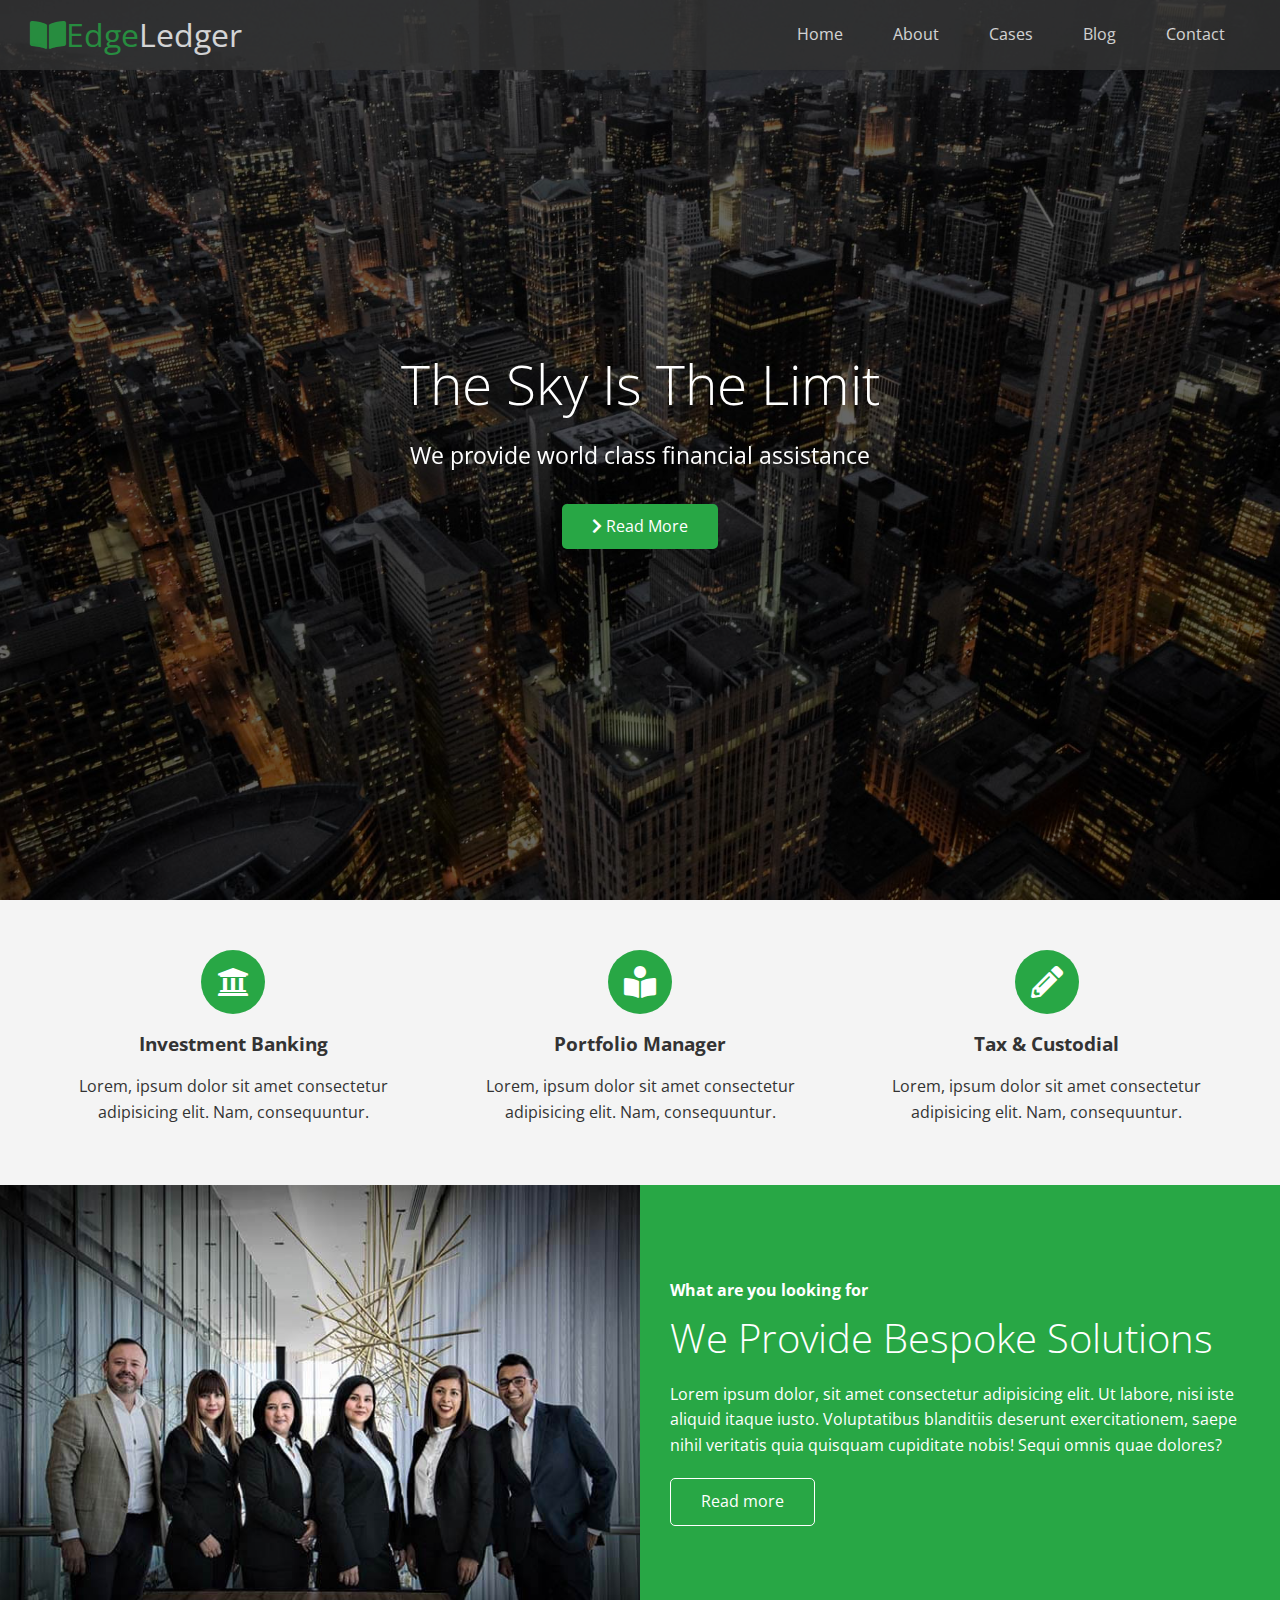
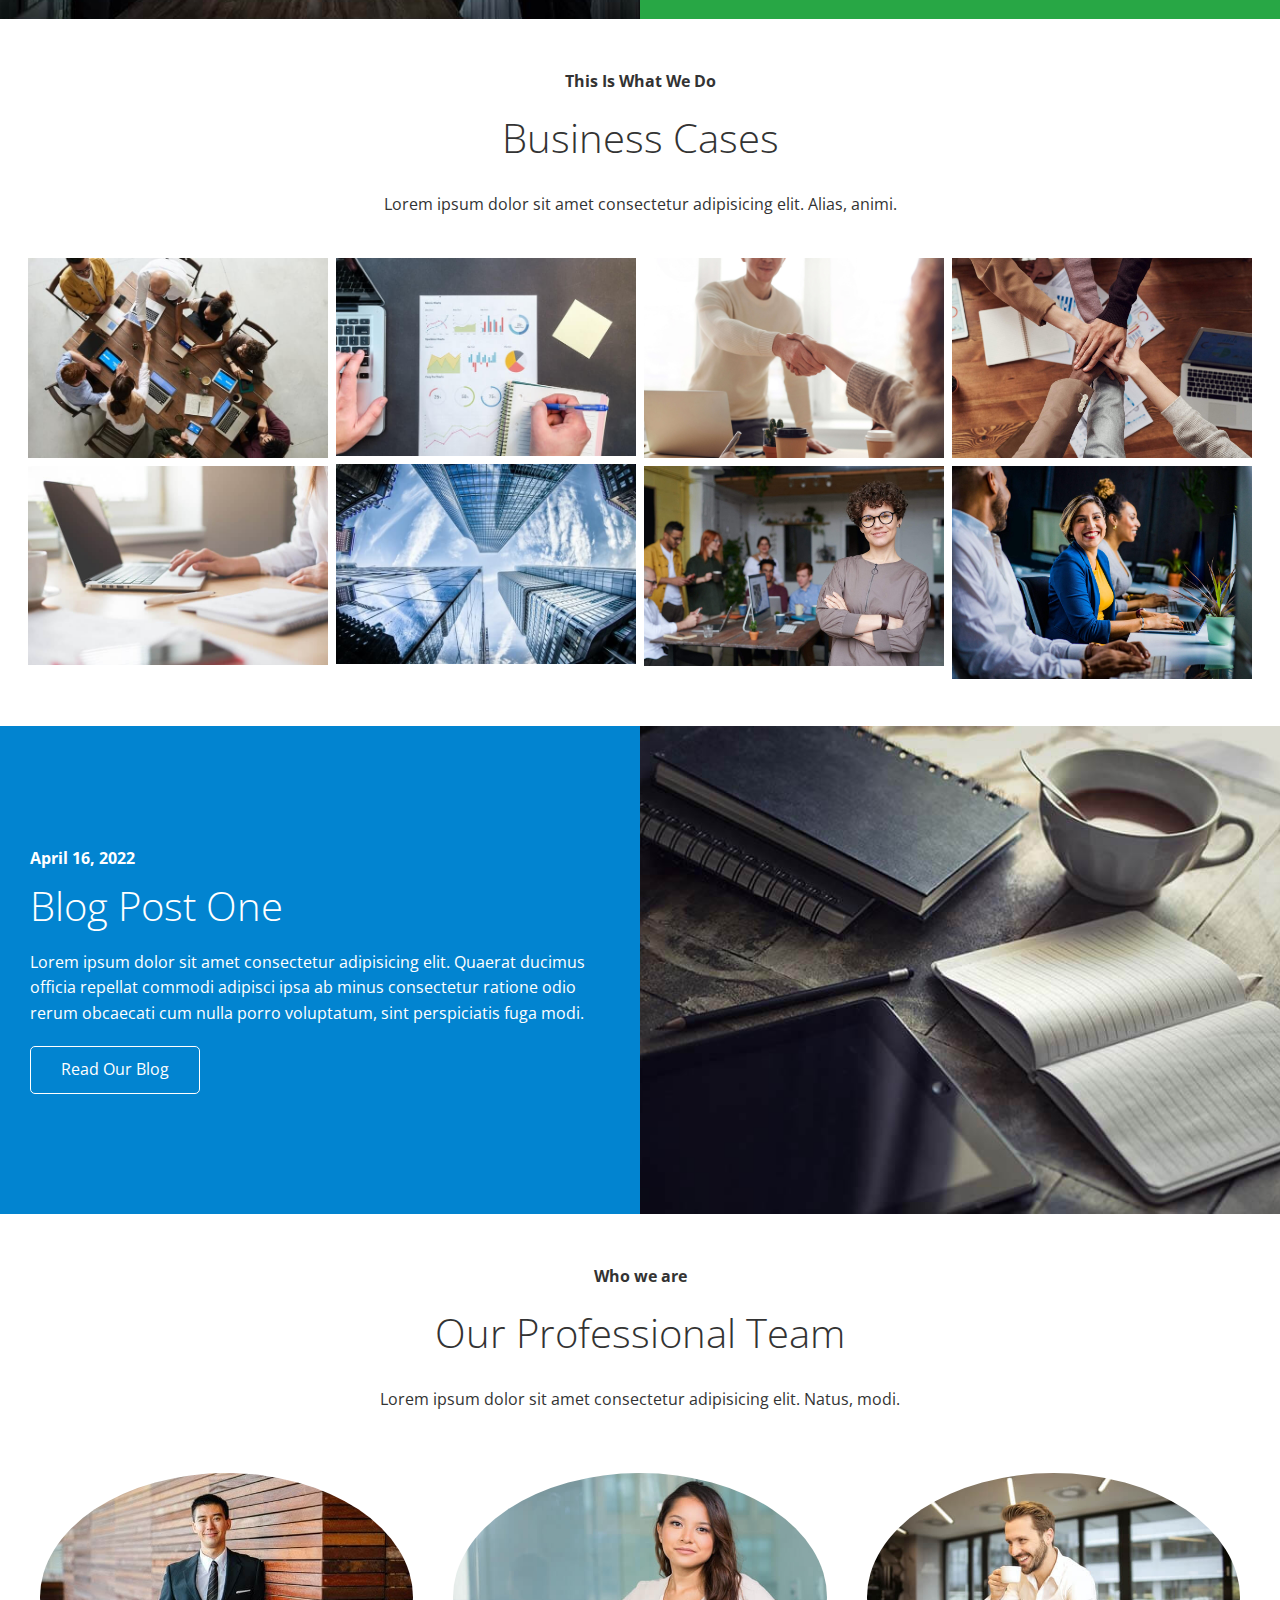
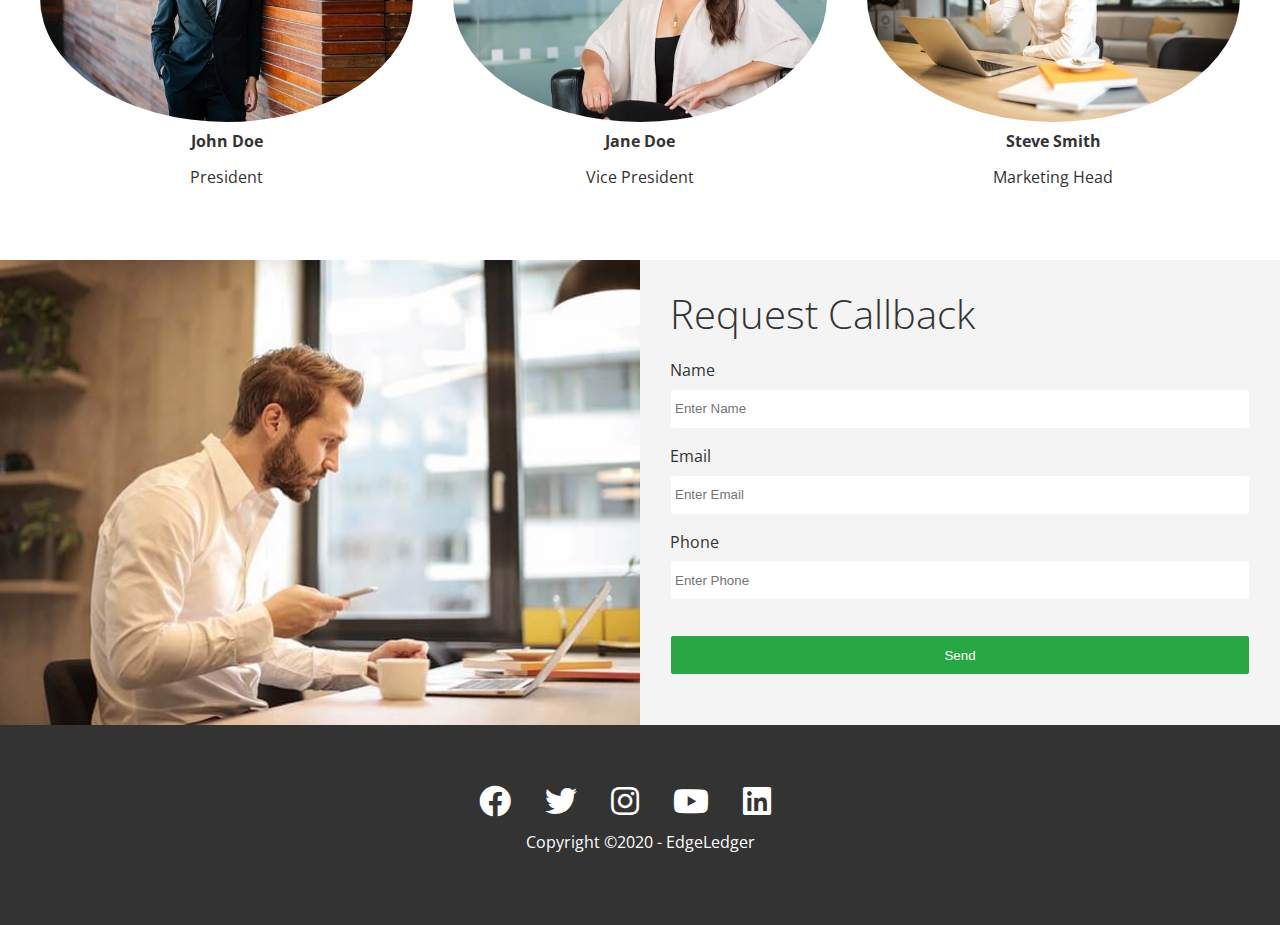
<file: index.html>
<!DOCTYPE html>
<html lang="en">
<head>
  <meta charset="UTF-8">
  <meta http-equiv="X-UA-Compatible" content="IE=edge">
  <meta name="viewport" content="width=device-width, initial-scale=1.0">
  <link rel="shortcut icon" type="images/x-icon" href="./favicon.ico"/>
  <link rel="stylesheet" href="icons/font-awesome/css/all.min.css">
  <link rel="stylesheet" href="css/utilities.css">
  <link rel="stylesheet" href="css/style.css">
  <title>Welcome to EdgeLedger</title>
</head>
<body id="home">
  <header class="hero">
    <nav id="navbar" class="navbar">
      <h1 class="logo">
       <span class="text-primary"><i class="fas fa-book-open"></i>Edge</span>Ledger
      </h1>
      <ul>
        <li><a href="#home">Home</a></li>
        <li><a href="#about">About</a></li>
        <li><a href="#cases">Cases</a></li>
        <li><a href="#blog">Blog</a></li>
        <li><a href="#contact">Contact</a></li>
      </ul>
    </nav>
    <div class="content">
      <h1>
        The Sky Is The Limit
      </h1>
      <p>We provide world class financial assistance</p>
      <a href="#about" class="btn"><i class="fas fa-chevron-right"></i> Read More</a>
    </div>
  </header>
  <main>
    
    <section id="about" class="icons bg-light">
      <div class="flex-items">
        <div>
          <i class="fas fa-university fa-2x"></i>
          <div>
            <h3>Investment Banking</h3>
            <p>Lorem, ipsum dolor sit amet consectetur adipisicing elit. Nam, consequuntur.</p>
          </div>
        </div>
        <div>
          <i class="fas fa-book-reader fa-2x"></i>
          <div>
            <h3>Portfolio Manager</h3>
            <p>Lorem, ipsum dolor sit amet consectetur adipisicing elit. Nam, consequuntur.</p>
          </div>
        </div>
        <div>
          <i class="fas fa-pencil-alt fa-2x"></i>
          <div>
            <h3>Tax & Custodial</h3>
            <p>Lorem, ipsum dolor sit amet consectetur adipisicing elit. Nam, consequuntur.</p>
          </div>
        </div>
      </div> 
    </section>
    <!-- about-solution -->
     <section class="solution flex-columns">
       <div class="row">
         <div class="column">
           <div class="column-1">
            <img src="images/home/people.jpg" alt="people">
           </div>
        </div>
         <div class="column">
           <div class="column-2 bg-primary">
           <h4>What are you looking for</h4>
           <h2>We Provide Bespoke Solutions</h2>
           <p>Lorem ipsum dolor, sit amet consectetur adipisicing elit. Ut labore, nisi iste aliquid itaque iusto. Voluptatibus blanditiis deserunt exercitationem, saepe nihil veritatis quia quisquam cupiditate nobis! Sequi omnis quae dolores?</p>
           <a href="#home" class="btn btn-outline"> Read more</a>
          </div>
        </div>
       </div>
     </section>
     <section id="cases" class="cases flex-grid section-padding">
       <header class="section-header">
         <h4>This Is What We Do</h4>
         <h2>Business Cases</h2>
         <p>Lorem ipsum dolor sit amet consectetur adipisicing elit. Alias, animi.</p>
        </header>
        <div class="row">
          <div class="column">
            <img src="images/cases/cases1.jpg" alt="cases 1">
            <img src="images/cases/cases2.jpg" alt="cases 2">
          </div>
          <div class="column">
            <img src="images/cases/cases3.jpg" alt="cases 3">
            <img src="images/cases/cases4.jpg" alt="cases 4">
          </div>
          <div class="column">
            <img src="images/cases/cases5.jpg" alt="cases 5">
            <img src="images/cases/cases6.jpg" alt="cases 6">
          </div>
          <div class="column">
            <img src="images/cases/cases7.jpg" alt="cases 7">
            <img src="images/cases/cases8.jpg" alt="cases 8">
          </div>
        </div>
     </section>
     <!-- Blog -->
     <section id="blog" class="blog flex-columns flex-reverse">
      <div class="row">
        <div class="column">
          <div class="column-1">
           <img src="images/home/blog.jpg" alt="blog">
          </div>
       </div>
        <div class="column">
          <div class="column-2 bg-secondary">
          <h4>April 16, 2022</h4>
          <h2>Blog Post One</h2>
          <p>Lorem ipsum dolor sit amet consectetur adipisicing elit. Quaerat ducimus officia repellat commodi adipisci ipsa ab minus consectetur ratione odio rerum obcaecati cum nulla porro voluptatum, sint perspiciatis fuga modi.</p>
          <a href="blog.html" class="btn btn-outline"> Read Our Blog</a>
         </div>
       </div>
      </div>
    </section>
    <section id="team" class="team section-padding">
      <header class="section-header">
        <h4>Who we are</h4>
        <h2>Our Professional Team</h2>
        <p>Lorem ipsum dolor sit amet consectetur adipisicing elit. Natus, modi.</p>
      </header>
     <div class="flex-items">
      <div class="team">
        <img src="images/team/person1.jpg" alt="President">
          <h4>John Doe</h4>
          <p>President</p>
      </div>
      <div class="team">
        <img src="images/team/person2.jpg" alt="Vice president">
          <h4>Jane Doe</h4>
          <p>Vice President</p>
      </div>
      <div class="team">
        <img src="images/team/person3.jpg" alt="Marketing Consultant">
          <h4>Steve Smith</h4>
          <p>Marketing Head</p>
      </div>
    </div>
    </section>
    
    <!-- contact -->
    <section id="contact" class="contact flex-columns">
      <div class="row">
        <div class="column">
          <div class="column-1">
           <img src="images/home/contact.jpg" alt="contact">
          </div>
       </div>
        <div class="column">
          <div class="column-2 bg-light">
            <h2>Request Callback</h2>
          <form action="" class="callback-form">
            <div class="form-control">
              <label for="name">Name</label>
              <input type="text" name="name" id="name" placeholder="Enter Name">
            </div>
            <div class="form-control">
              <label for="email">Email</label>
              <input type="email" name="email" id="email" placeholder="Enter Email">
            </div>
            <div class="form-control">
              <label for="phone">Phone</label>
              <input type="text" name="phone" id="phone" placeholder="Enter Phone">
            </div>
            <input type="submit" value="Send" id="submit" class="btn">
          </form>
         </div>
       </div>
      </div>
    </section>
  </main>

  <!-- footer -->
  <footer class="footer bg-dark">
    <div class="social">
      <a href="#"><i class="fab fa-facebook fa-2x"></i></a>
      <a href="#"><i class="fab fa-twitter fa-2x"></i></a>
      <a href="#"><i class="fab fa-instagram fa-2x"></i></a>
      <a href="#"><i class="fab fa-youtube fa-2x"></i></a>
      <a href="#"><i class="fab fa-linkedin fa-2x"></i></a>
    </div>
    <p>Copyright &copy;2020 - EdgeLedger</p>
  </footer>
</body>
</html>
</file>
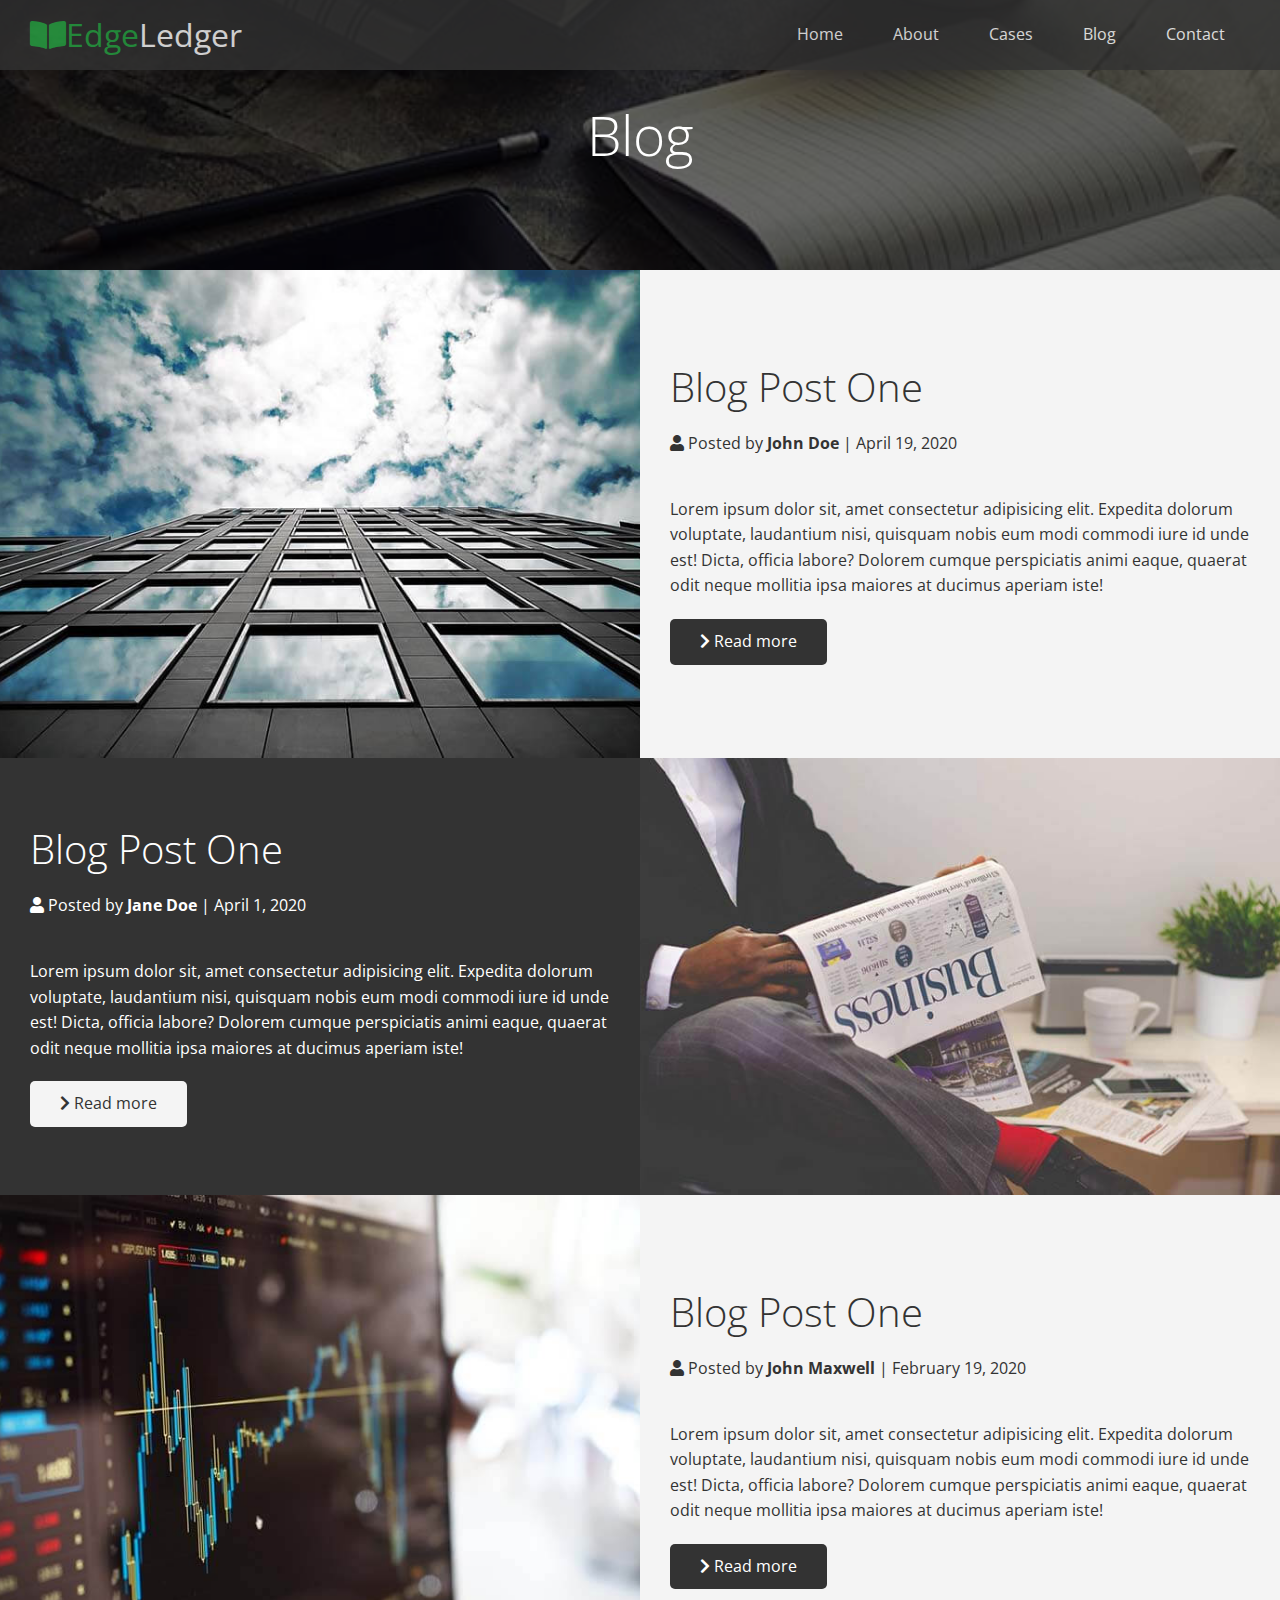
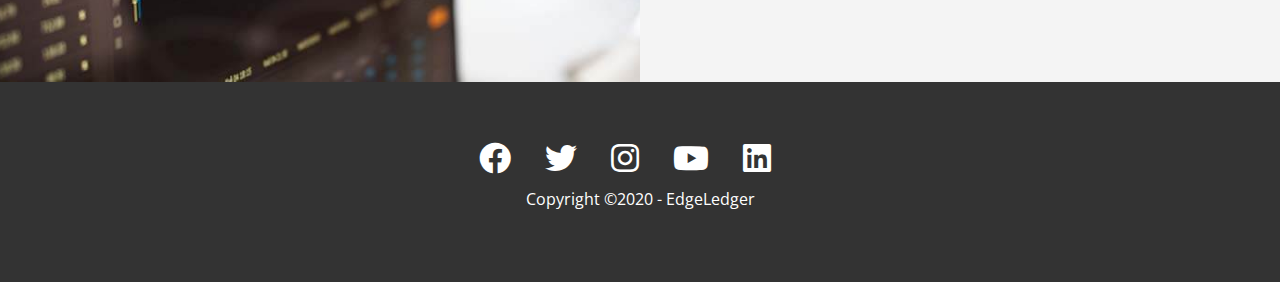
<file: blog.html>
<!DOCTYPE html>
<html lang="en">
<head>
  <meta charset="UTF-8">
  <meta http-equiv="X-UA-Compatible" content="IE=edge">
  <meta name="viewport" content="width=device-width, initial-scale=1.0">
  <link rel="stylesheet" href="icons/font-awesome/css/all.min.css">
  <link rel="stylesheet" href="css/utilities.css">
  <link rel="stylesheet" href="css/style.css">
  <title>Read our Blog</title>
</head>
<body id="home">
  <header class="hero blog">
    <nav id="navbar" class="navbar">
      <h1 class="logo">
       <span class="text-primary"><i class="fas fa-book-open"></i>Edge</span>Ledger
      </h1>
      <ul>
        <li><a href="index.html#home">Home</a></li>
        <li><a href="index.html#about">About</a></li>
        <li><a href="index.html#cases">Cases</a></li>
        <li><a href="index.html#blog">Blog</a></li>
        <li><a href="index.html#contact">Contact</a></li>
      </ul>
    </nav>
    <div class="content ">
      <h1>
        Blog
      </h1>
    </div>
  </header>
  <main>
    
   
    <!--Blog post -->
     <section class="solution flex-columns">
       <div class="row">
         <div class="column">
           <div class="column-1">
            <img src="images/blog/blog1.jpg" alt="people">
           </div>
        </div>
         <div class="column">
           <div class="column-2 bg-light">
           <h2>Blog Post One</h2>
           <p><i class="fas fa-user"></i> Posted by <strong>John Doe</strong> | April 19, 2020</p>
           <p>Lorem ipsum dolor sit, amet consectetur adipisicing elit. Expedita dolorum voluptate, laudantium nisi, quisquam nobis eum modi commodi iure id unde est! Dicta, officia labore? Dolorem cumque perspiciatis animi eaque, quaerat odit neque mollitia ipsa maiores at ducimus aperiam iste!</p>
           <a href="post.html" class="btn btn-dark"><i class="fas fa-chevron-right"></i> Read more</a>
          </div>
        </div>
       </div>
     </section>
     
     <section class="solution flex-columns flex-reverse">
      <div class="row">
        <div class="column">
          <div class="column-1">
           <img src="images/blog/blog2.jpg" alt="people">
          </div>
       </div>
        <div class="column">
          <div class="column-2 bg-dark">
          <h2>Blog Post One</h2>
          <p><i class="fas fa-user"></i> Posted by <strong>Jane Doe</strong> | April 1, 2020</p>
          <p>Lorem ipsum dolor sit, amet consectetur adipisicing elit. Expedita dolorum voluptate, laudantium nisi, quisquam nobis eum modi commodi iure id unde est! Dicta, officia labore? Dolorem cumque perspiciatis animi eaque, quaerat odit neque mollitia ipsa maiores at ducimus aperiam iste!</p>
          <a href="post.html" class="btn btn-light"><i class="fas fa-chevron-right"></i> Read more</a>
         </div>
       </div>
      </div>
    </section>

    <section class="solution flex-columns">
      <div class="row">
        <div class="column">
          <div class="column-1">
           <img src="images/blog/blog3.jpg" alt="people">
          </div>
       </div>
        <div class="column">
          <div class="column-2 bg-light">
          <h2>Blog Post One</h2>
          <p><i class="fas fa-user"></i> Posted by <strong>John Maxwell</strong> | February 19, 2020</p>
          <p>Lorem ipsum dolor sit, amet consectetur adipisicing elit. Expedita dolorum voluptate, laudantium nisi, quisquam nobis eum modi commodi iure id unde est! Dicta, officia labore? Dolorem cumque perspiciatis animi eaque, quaerat odit neque mollitia ipsa maiores at ducimus aperiam iste!</p>
          <a href="post.html" class="btn btn-dark"><i class="fas fa-chevron-right"></i> Read more</a>
         </div>
       </div>
      </div>
    </section>
  </main>

  <!-- footer -->
  <footer class="footer bg-dark">
    <div class="social">
      <a href="#"><i class="fab fa-facebook fa-2x"></i></a>
      <a href="#"><i class="fab fa-twitter fa-2x"></i></a>
      <a href="#"><i class="fab fa-instagram fa-2x"></i></a>
      <a href="#"><i class="fab fa-youtube fa-2x"></i></a>
      <a href="#"><i class="fab fa-linkedin fa-2x"></i></a>
    </div>
    <p>Copyright &copy;2020 - EdgeLedger</p>
  </footer>
</body>
</html>
</file>
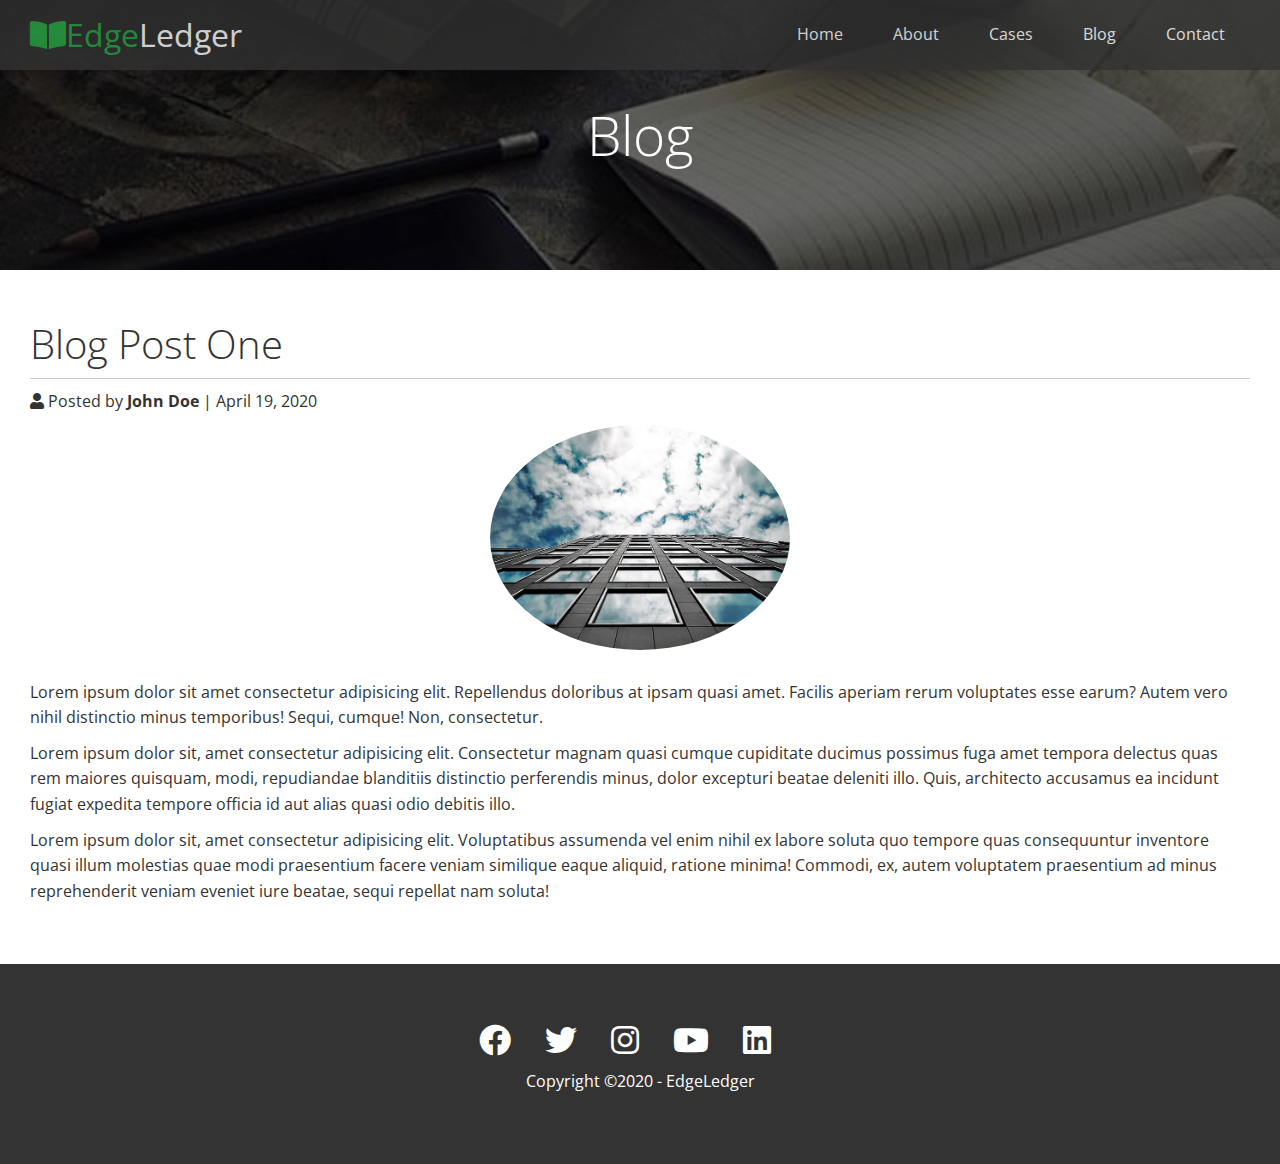
<file: post.html>
<!DOCTYPE html>
<html lang="en">
<head>
  <meta charset="UTF-8">
  <meta http-equiv="X-UA-Compatible" content="IE=edge">
  <meta name="viewport" content="width=device-width, initial-scale=1.0">
  <link rel="stylesheet" href="icons/font-awesome/css/all.min.css">
  <link rel="stylesheet" href="css/utilities.css">
  <link rel="stylesheet" href="css/style.css">
  <title>Read our Blog</title>
</head>
<body id="home">
  <header class="hero blog">
    <nav id="navbar" class="navbar">
      <h1 class="logo">
       <span class="text-primary"><i class="fas fa-book-open"></i>Edge</span>Ledger
      </h1>
      <ul>
        <li><a href="index.html#home">Home</a></li>
        <li><a href="index.html#about">About</a></li>
        <li><a href="index.html#cases">Cases</a></li>
        <li><a href="index.html#blog">Blog</a></li>
        <li><a href="index.html#contact">Contact</a></li>
      </ul>
    </nav>
    <div class="content ">
      <h1>
        Blog
      </h1>
    </div>
  </header>
  <main >
    
   
    <!--Blog post -->
     <section class="post">
          <h2>Blog Post One</h2>
          <p><i class="fas fa-user"></i> Posted by <strong>John Doe</strong> | April 19, 2020</p>
            <img src="images/blog/blog1.jpg" alt="people">
            <p>Lorem ipsum dolor sit amet consectetur adipisicing elit. Repellendus doloribus at ipsam quasi amet. Facilis aperiam rerum voluptates esse earum? Autem vero nihil distinctio minus temporibus! Sequi, cumque! Non, consectetur.</p>
            <p>Lorem ipsum dolor sit, amet consectetur adipisicing elit. Consectetur magnam quasi cumque cupiditate ducimus possimus fuga amet tempora delectus quas rem maiores quisquam, modi, repudiandae blanditiis distinctio perferendis minus, dolor excepturi beatae deleniti illo. Quis, architecto accusamus ea incidunt fugiat expedita tempore officia id aut alias quasi odio debitis illo.</p>
            <p>Lorem ipsum dolor sit, amet consectetur adipisicing elit. Voluptatibus assumenda vel enim nihil ex labore soluta quo tempore quas consequuntur inventore quasi illum molestias quae modi praesentium facere veniam similique eaque aliquid, ratione minima! Commodi, ex, autem voluptatem praesentium ad minus reprehenderit veniam eveniet iure beatae, sequi repellat nam soluta!</p>
          
     </section>
     
     
  </main>

  <!-- footer -->
  <footer class="footer bg-dark">
    <div class="social">
      <a href="#"><i class="fab fa-facebook fa-2x"></i></a>
      <a href="#"><i class="fab fa-twitter fa-2x"></i></a>
      <a href="#"><i class="fab fa-instagram fa-2x"></i></a>
      <a href="#"><i class="fab fa-youtube fa-2x"></i></a>
      <a href="#"><i class="fab fa-linkedin fa-2x"></i></a>
    </div>
    <p>Copyright &copy;2020 - EdgeLedger</p>
  </footer>
</body>
</html>
</file>
<file: css/utilities.css>
/* Text-primary */
.text-primary{
  color:#28a745;
}
.text-secondary{
  color:#0284d0;
}
/* Button */
.btn{
  cursor:pointer;
  display:inline-block;
  background:#28a745;
  color:#fff;
  border:none;
  border-radius:5px;
  padding:10px 30px;
}
.btn:hover{
  opacity:0.9;
}
.btn-primary, .bg-primary{
  background:#28a745;
  color:#fff;
}
.btn-secondary, .bg-secondary{
  background:#0284d0;
  color:#fff;
}
.btn-dark, .bg-dark{
  background:#333;
  color:#fff;
}
.btn-light,.bg-light{
  background:#f4f4f4;
  color:#333;
}
.btn-outline{
  background:transparent;
  border:1px solid #fff;
}
/* flex columns*/
.flex-items{
  display: flex;
  text-align:center;
  justify-content: center;
  align-items: center;
  height:100%;
}
.flex-items>div{
  padding:20px;
}
.flex-columns.flex-reverse .row{
  flex-direction:row-reverse;
}
.flex-columns .row{
  display:flex;
  flex-direction: row;
  flex-wrap:wrap;
  width:100%;
}
.flex-columns .column{
  display:flex;
  flex-direction:column;
  flex-basis:100%;
  flex:1;
}
.flex-columns .column .column-1,
.flex-columns .column .column-2{
height:100%;
}
.flex-columns img{
  height:100%;
  width:100%;
  object-fit:cover;
}
.flex-columns .column-2{
  display:flex;
  flex-direction:column;
  align-items: flex-start;
  justify-content:center;
  padding:30px;
}
.flex-columns h4{
  margin-bottom:10px;
}
.flex-columns h2{
  font-weight:100;
  font-size:40px;
}
.flex-columns p{
  margin:20px 0;
}
/* cases */
.section-header{
  padding:30px;
  display:flex;
  flex-direction: column;
  align-items:center;
  justify-content:center;
  text-align:center;
}
.section-header h2{
  font-size:40px;
  padding:20px 0;
}
.section-padding{
  padding:20px 20px 40px;
}
.flex-grid .row{
  display:flex;
  flex-wrap:wrap;
  padding:0 4px;
}
.flex-grid .column{
  flex:25%;
  max-width:25%;
  padding:0 4px;
}
/* Teams */
.team img{
  border-radius:50%;
}
/* Blog */
.post {
 padding:50px 30px;
}
.post h2{
  font-size: 40px;
  padding-bottom:10px;
  border-bottom:1px solid #ccc;
}
.post img{
  width:300px;
  border-radius:50%;
  display:block;
  margin:0 auto 30px;

}
.post .column{
  margin:10px;
}
</file>
<file: css/style.css>
@import url('https://fonts.googleapis.com/css2?family=Open+Sans:wght@300;400&display=swap');
*{
  box-sizing:border-box;
  margin:0;
  padding:0;
}
body{
  font-family: 'Open Sans', sans-serif;
  background: #fff;
  color:#333;
 line-height:1.6;
}
ul{
 list-style:none;
}
a{
  color:#333;
  text-decoration:none;
}
h1, h2{
  font-weight:300;
  line-height:1.2;
}
p{
  margin:10px 0;
}
img{
  width:100%;
}
.navbar{
  display:flex;
  /* Cross-axis */
  align-items:center;
  /* Main-axis */
  justify-content:space-between;
  background:#333;
  color:#fff;
  opacity:0.8;
  width:100%;
  height:70px;
  position:fixed;
  top:0px;
  padding:0 30px;
}
.navbar a{
  color:#fff;
  padding:10px 20px;
  margin:0 5px;
}
.navbar a:hover{
  border-bottom:#28a745 2px solid;
}
.navbar ul{
  display:flex;
}
.navbar .logo{
  font-weight:400;
}
 /* Header */
 
.hero{
  background:url('../images/home/showcase.jpg')no-repeat center center/cover;
  height:100vh;
  position:relative;
  color:#fff;
}
.hero .content{
  display:flex;
  flex-direction:column;
  align-items:center;
  justify-content:center;
  text-align:center;
  height:100%;
}
.hero .content h1{
  font-size: 55px;
  padding:0 20px;
}
.hero .content p{
  font-size:23px;
  max-width:600px;
  margin:20px 0 30px;
}
.hero::before{
  content:'';
  position:absolute;
  top:0;
  left:0;
  width:100%;
  height:100%;
  background:rgba(0,0,0, 0.6);
}
.hero *{
  z-index:10;
}
.hero.blog{
  background:url('../images/home/blog.jpg')no-repeat center center/cover;
  height:30vh;
}
/* icons */
.icons{
  padding:30px;
}
.icons h3{
  font-weight:bold;
  margin-bottom:15px;
}
.icons i{
  background:#28a745;
  color:#fff;
  padding:1rem;
  border-radius:50%;
  margin-bottom: 15px;
}
/* cases */
.cases img:hover{
  opacity:0.7;
}
/* Callback-form */
.callback-form{
  width:100%;
  padding:20px 0;
}
.callback-form label{
  display:block;
  margin-bottom:5px;
}
.callback-form .form-control{
  margin-bottom:15px;
}
.callback-form input{
  width:100%;
  padding:4px;
  height:40px;
  border:#f5f5f5 1px solid;
  border-radius:3px;
}
.callback-form input:focus{
  outline-color: #28a745;
}
.callback-form .btn{
  padding:12px 0;
  margin-top:20px;
}
/* footer */
.footer{
  display:flex;
  flex-direction: column;
  align-items: center;
  justify-content:center;
  text-align:center;
  height:200px;
}
.footer a{
  color:#fff;
}
.footer a:hover{
  color:#28a745;
}
.footer .social>*{
  margin-right:30px;
}
/* media queries */
@media(max-width: 768px){
 .navbar{
   height:120px;
   padding:20px;
   flex-direction:column;
 }
 .navbar a{
   padding:10px 10px;
   margin:0 3px;
 }
 .flex-items{
   flex-direction: column;
 }
 .flex-columns .column,
 .flex-grid .column
 {
  flex:100%;
  max-width:100%;
}
.team img {
  width:70%;
}
}
</file>
